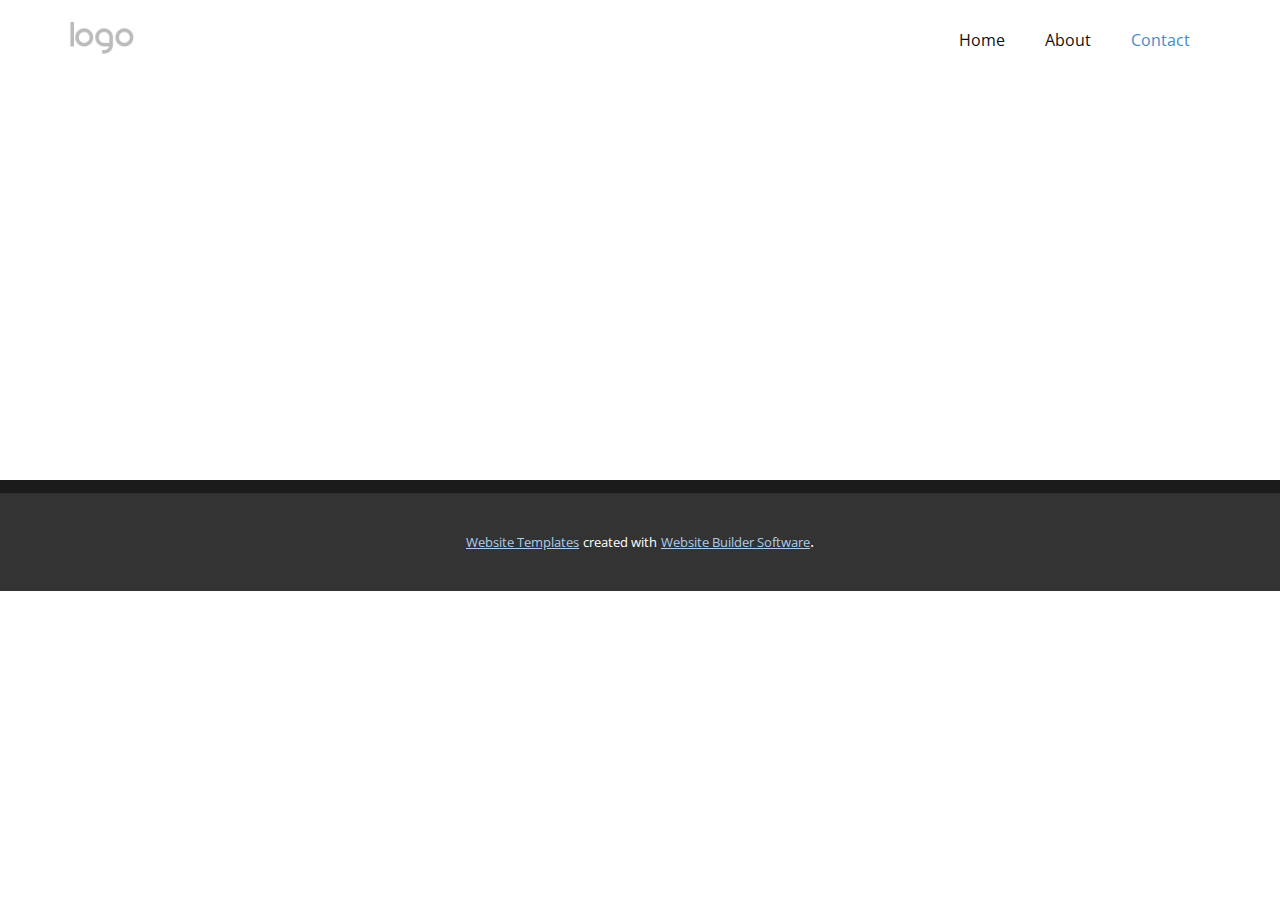
<file: Contact.html>
<!DOCTYPE html>
<html style="font-size: 16px;" lang="en"><head>
    <meta name="viewport" content="width=device-width, initial-scale=1.0">
    <meta charset="utf-8">
    <meta name="keywords" content="">
    <meta name="description" content="">
    <title>Contact</title>
    <link rel="stylesheet" href="nicepage.css" media="screen">
<link rel="stylesheet" href="Contact.css" media="screen">
    <script class="u-script" type="text/javascript" src="jquery.js" defer=""></script>
    <script class="u-script" type="text/javascript" src="nicepage.js" defer=""></script>
    <meta name="generator" content="Nicepage 5.5.0, nicepage.com">
    <link id="u-theme-google-font" rel="stylesheet" href="https://fonts.googleapis.com/css?family=Roboto:100,100i,300,300i,400,400i,500,500i,700,700i,900,900i|Open+Sans:300,300i,400,400i,500,500i,600,600i,700,700i,800,800i">
    
    
    <script type="application/ld+json">{
		"@context": "http://schema.org",
		"@type": "Organization",
		"name": "",
		"logo": "images/default-logo.png"
}</script>
    <meta name="theme-color" content="#478ac9">
    <meta property="og:title" content="Contact">
    <meta property="og:type" content="website">
  <meta data-intl-tel-input-cdn-path="intlTelInput/"></head>
  <body class="u-body u-xl-mode" data-lang="en"><header class="u-clearfix u-header u-header" id="sec-eae7"><div class="u-clearfix u-sheet u-valign-middle u-sheet-1">
        <a href="https://nicepage.com" class="u-image u-logo u-image-1">
          <img src="images/default-logo.png" class="u-logo-image u-logo-image-1">
        </a>
        <nav class="u-menu u-menu-dropdown u-offcanvas u-menu-1">
          <div class="menu-collapse" style="font-size: 1rem; letter-spacing: 0px;">
            <a class="u-button-style u-custom-left-right-menu-spacing u-custom-padding-bottom u-custom-top-bottom-menu-spacing u-nav-link u-text-active-palette-1-base u-text-hover-palette-2-base" href="#">
              <svg class="u-svg-link" viewBox="0 0 24 24"><use xmlns:xlink="http://www.w3.org/1999/xlink" xlink:href="#menu-hamburger"></use></svg>
              <svg class="u-svg-content" version="1.1" id="menu-hamburger" viewBox="0 0 16 16" x="0px" y="0px" xmlns:xlink="http://www.w3.org/1999/xlink" xmlns="http://www.w3.org/2000/svg"><g><rect y="1" width="16" height="2"></rect><rect y="7" width="16" height="2"></rect><rect y="13" width="16" height="2"></rect>
</g></svg>
            </a>
          </div>
          <div class="u-nav-container">
            <ul class="u-nav u-unstyled u-nav-1"><li class="u-nav-item"><a class="u-button-style u-nav-link u-text-active-palette-1-base u-text-hover-palette-2-base" href="Home.html" style="padding: 10px 20px;">Home</a>
</li><li class="u-nav-item"><a class="u-button-style u-nav-link u-text-active-palette-1-base u-text-hover-palette-2-base" href="About.html" style="padding: 10px 20px;">About</a>
</li><li class="u-nav-item"><a class="u-button-style u-nav-link u-text-active-palette-1-base u-text-hover-palette-2-base" href="Contact.html" style="padding: 10px 20px;">Contact</a>
</li></ul>
          </div>
          <div class="u-nav-container-collapse">
            <div class="u-black u-container-style u-inner-container-layout u-opacity u-opacity-95 u-sidenav">
              <div class="u-inner-container-layout u-sidenav-overflow">
                <div class="u-menu-close"></div>
                <ul class="u-align-center u-nav u-popupmenu-items u-unstyled u-nav-2"><li class="u-nav-item"><a class="u-button-style u-nav-link" href="Home.html">Home</a>
</li><li class="u-nav-item"><a class="u-button-style u-nav-link" href="About.html">About</a>
</li><li class="u-nav-item"><a class="u-button-style u-nav-link" href="Contact.html">Contact</a>
</li></ul>
              </div>
            </div>
            <div class="u-black u-menu-overlay u-opacity u-opacity-70"></div>
          </div>
        </nav>
      </div></header>
    <section class="u-clearfix u-section-1" id="sec-394a">
      <div class="u-clearfix u-sheet u-sheet-1"></div>
    </section>
    
    
    <footer class="u-align-center u-clearfix u-custom-color-1 u-footer u-footer" id="sec-23b8"><div class="u-clearfix u-sheet u-sheet-1"></div></footer>
    <section class="u-backlink u-clearfix u-grey-80">
      <a class="u-link" href="https://nicepage.com/website-templates" target="_blank">
        <span>Website Templates</span>
      </a>
      <p class="u-text">
        <span>created with</span>
      </p>
      <a class="u-link" href="" target="_blank">
        <span>Website Builder Software</span>
      </a>. 
    </section>
  
</body></html>
</file>
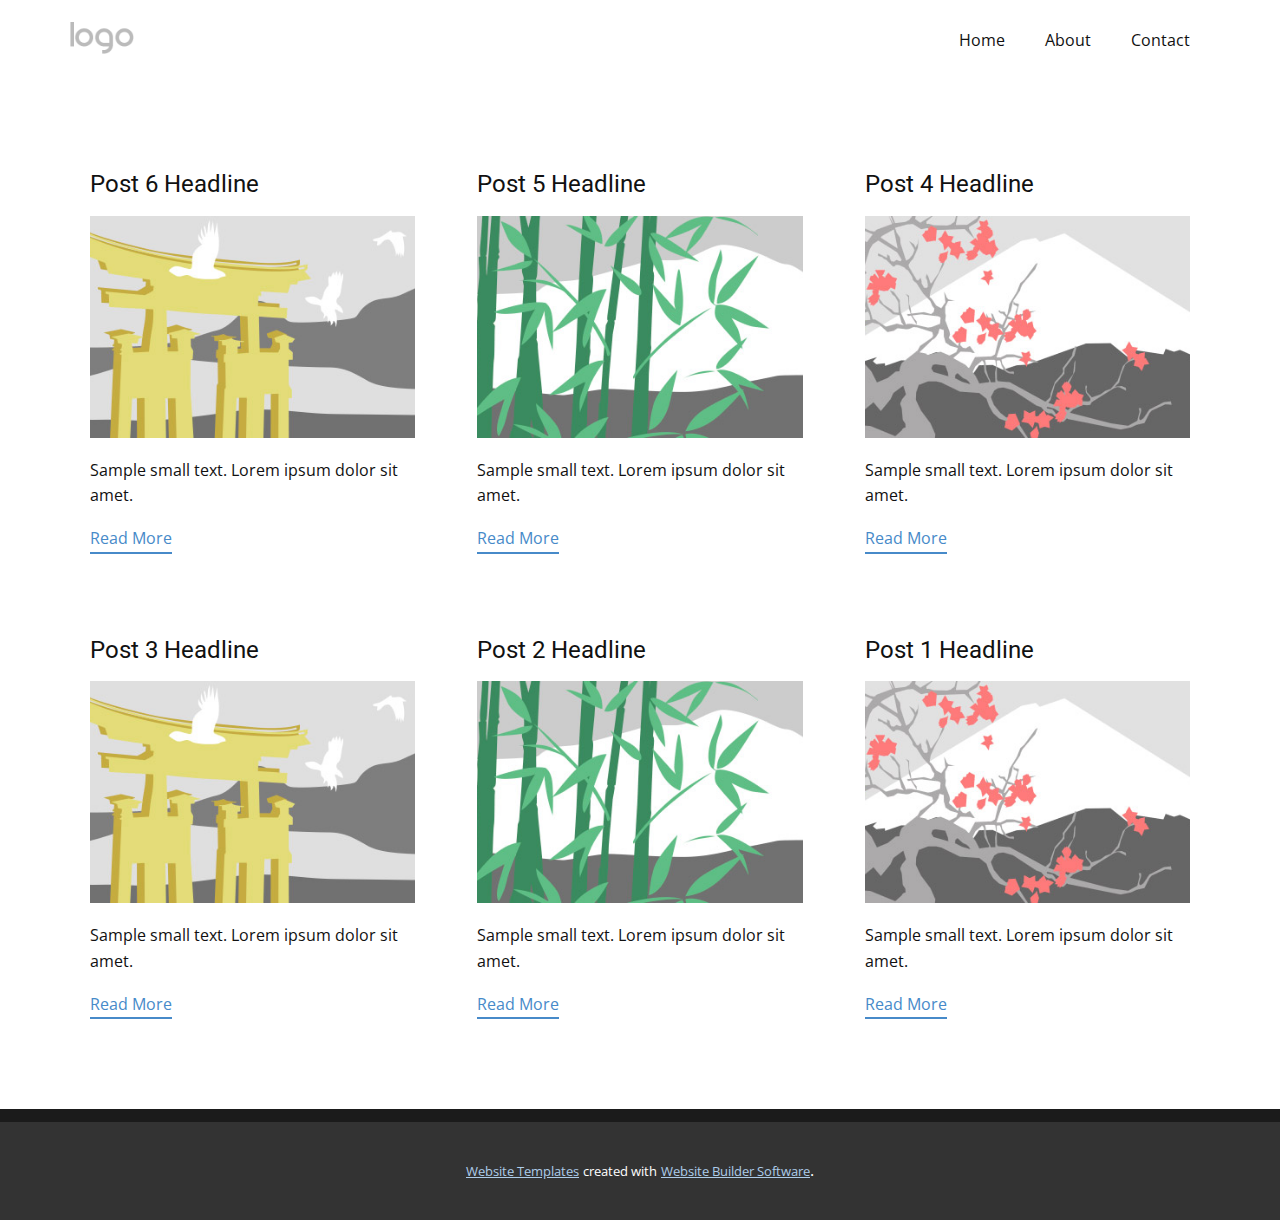
<file: blog/blog.html>
<!DOCTYPE html>
<html style="font-size: 16px;" lang="en"><head>
    <meta name="viewport" content="width=device-width, initial-scale=1.0">
    <meta charset="utf-8">
    <meta name="keywords" content="">
    <meta name="description" content="">
    <title>Blog Template</title>
    <link rel="stylesheet" href="../nicepage.css" media="screen">
<link rel="stylesheet" href="../Blog-Template.css" media="screen">
    <script class="u-script" type="text/javascript" src="../jquery.js" defer=""></script>
    <script class="u-script" type="text/javascript" src="../nicepage.js" defer=""></script>
    <meta name="generator" content="Nicepage 5.5.0, nicepage.com">
    <link id="u-theme-google-font" rel="stylesheet" href="https://fonts.googleapis.com/css?family=Roboto:100,100i,300,300i,400,400i,500,500i,700,700i,900,900i|Open+Sans:300,300i,400,400i,500,500i,600,600i,700,700i,800,800i">
    
    
    <script type="application/ld+json">{
		"@context": "http://schema.org",
		"@type": "Organization",
		"name": "",
		"logo": "images/default-logo.png"
}</script>
    <meta name="theme-color" content="#478ac9">
  <meta data-intl-tel-input-cdn-path="intlTelInput/"></head>
  <body class="u-body u-xl-mode" data-lang="en"><header class="u-clearfix u-header u-header" id="sec-eae7"><div class="u-clearfix u-sheet u-valign-middle u-sheet-1">
        <a href="https://nicepage.com" class="u-image u-logo u-image-1">
          <img src="../images/default-logo.png" class="u-logo-image u-logo-image-1">
        </a>
        <nav class="u-menu u-menu-dropdown u-offcanvas u-menu-1">
          <div class="menu-collapse" style="font-size: 1rem; letter-spacing: 0px;">
            <a class="u-button-style u-custom-left-right-menu-spacing u-custom-padding-bottom u-custom-top-bottom-menu-spacing u-nav-link u-text-active-palette-1-base u-text-hover-palette-2-base" href="#">
              <svg class="u-svg-link" viewBox="0 0 24 24"><use xmlns:xlink="http://www.w3.org/1999/xlink" xlink:href="#menu-hamburger"></use></svg>
              <svg class="u-svg-content" version="1.1" id="menu-hamburger" viewBox="0 0 16 16" x="0px" y="0px" xmlns:xlink="http://www.w3.org/1999/xlink" xmlns="http://www.w3.org/2000/svg"><g><rect y="1" width="16" height="2"></rect><rect y="7" width="16" height="2"></rect><rect y="13" width="16" height="2"></rect>
</g></svg>
            </a>
          </div>
          <div class="u-nav-container">
            <ul class="u-nav u-unstyled u-nav-1"><li class="u-nav-item"><a class="u-button-style u-nav-link u-text-active-palette-1-base u-text-hover-palette-2-base" href="../Home.html" style="padding: 10px 20px;">Home</a>
</li><li class="u-nav-item"><a class="u-button-style u-nav-link u-text-active-palette-1-base u-text-hover-palette-2-base" href="../About.html" style="padding: 10px 20px;">About</a>
</li><li class="u-nav-item"><a class="u-button-style u-nav-link u-text-active-palette-1-base u-text-hover-palette-2-base" href="../Contact.html" style="padding: 10px 20px;">Contact</a>
</li></ul>
          </div>
          <div class="u-nav-container-collapse">
            <div class="u-black u-container-style u-inner-container-layout u-opacity u-opacity-95 u-sidenav">
              <div class="u-inner-container-layout u-sidenav-overflow">
                <div class="u-menu-close"></div>
                <ul class="u-align-center u-nav u-popupmenu-items u-unstyled u-nav-2"><li class="u-nav-item"><a class="u-button-style u-nav-link" href="../Home.html">Home</a>
</li><li class="u-nav-item"><a class="u-button-style u-nav-link" href="../About.html">About</a>
</li><li class="u-nav-item"><a class="u-button-style u-nav-link" href="../Contact.html">Contact</a>
</li></ul>
              </div>
            </div>
            <div class="u-black u-menu-overlay u-opacity u-opacity-70"></div>
          </div>
        </nav>
      </div></header>
    <section class="u-clearfix u-section-1" id="sec-b057">
      <div class="u-clearfix u-sheet u-valign-middle u-sheet-1"><!--blog--><!--blog_options_json--><!--{"type":"Recent","source":"","tags":"","count":""}--><!--/blog_options_json-->
        <div class="u-blog u-expanded-width u-blog-1">
          <div class="u-repeater u-repeater-1"><!--blog_post-->
            <div class="u-blog-post u-container-style u-repeater-item u-white u-repeater-item-1">
              <div class="u-container-layout u-similar-container u-valign-top u-container-layout-1"><!--blog_post_header-->
                <h4 class="u-blog-control u-text u-text-1">
                  <a class="u-post-header-link" href="../blog/post-5.html">Post 6 Headline</a>
                </h4><!--/blog_post_header--><!--blog_post_image-->
                <a class="u-post-header-link" href="../blog/post-5.html"><img alt="" class="u-blog-control u-expanded-width u-image u-image-default u-image-1" src="../images/8ad73f3c.jpeg"></a><!--/blog_post_image--><!--blog_post_content-->
                <div class="u-blog-control u-post-content u-text u-text-2 fr-view">Sample small text. Lorem ipsum dolor sit amet.</div><!--/blog_post_content--><!--blog_post_readmore-->
                <a href="../blog/post-5.html" class="u-blog-control u-border-2 u-border-no-left u-border-no-right u-border-no-top u-border-palette-1-base u-btn u-btn-rectangle u-button-style u-none u-btn-1"><!--blog_post_readmore_content--><!--options_json--><!--{"content":"","defaultValue":"Read More"}--><!--/options_json-->Read More<!--/blog_post_readmore_content--></a><!--/blog_post_readmore-->
              </div>
            </div><div class="u-blog-post u-container-style u-repeater-item u-video-cover u-white">
              <div class="u-container-layout u-similar-container u-valign-top u-container-layout-2"><!--blog_post_header-->
                <h4 class="u-blog-control u-text u-text-3">
                  <a class="u-post-header-link" href="../blog/post-4.html">Post 5 Headline</a>
                </h4><!--/blog_post_header--><!--blog_post_image-->
                <a class="u-post-header-link" href="../blog/post-4.html"><img alt="" class="u-blog-control u-expanded-width u-image u-image-default u-image-2" src="../images/68f64b9d.jpeg"></a><!--/blog_post_image--><!--blog_post_content-->
                <div class="u-blog-control u-post-content u-text u-text-4 fr-view">Sample small text. Lorem ipsum dolor sit amet.</div><!--/blog_post_content--><!--blog_post_readmore-->
                <a href="../blog/post-4.html" class="u-blog-control u-border-2 u-border-no-left u-border-no-right u-border-no-top u-border-palette-1-base u-btn u-btn-rectangle u-button-style u-none u-btn-2"><!--blog_post_readmore_content--><!--options_json--><!--{"content":"","defaultValue":"Read More"}--><!--/options_json-->Read More<!--/blog_post_readmore_content--></a><!--/blog_post_readmore-->
              </div>
            </div><div class="u-blog-post u-container-style u-repeater-item u-video-cover u-white">
              <div class="u-container-layout u-similar-container u-valign-top u-container-layout-3"><!--blog_post_header-->
                <h4 class="u-blog-control u-text u-text-5">
                  <a class="u-post-header-link" href="../blog/post-3.html">Post 4 Headline</a>
                </h4><!--/blog_post_header--><!--blog_post_image-->
                <a class="u-post-header-link" href="../blog/post-3.html"><img alt="" class="u-blog-control u-expanded-width u-image u-image-default u-image-3" src="../images/0fd3416c.jpeg"></a><!--/blog_post_image--><!--blog_post_content-->
                <div class="u-blog-control u-post-content u-text u-text-6 fr-view">Sample small text. Lorem ipsum dolor sit amet.</div><!--/blog_post_content--><!--blog_post_readmore-->
                <a href="../blog/post-3.html" class="u-blog-control u-border-2 u-border-no-left u-border-no-right u-border-no-top u-border-palette-1-base u-btn u-btn-rectangle u-button-style u-none u-btn-3"><!--blog_post_readmore_content--><!--options_json--><!--{"content":"","defaultValue":"Read More"}--><!--/options_json-->Read More<!--/blog_post_readmore_content--></a><!--/blog_post_readmore-->
              </div>
            </div><div class="u-blog-post u-container-style u-repeater-item u-white u-repeater-item-1">
              <div class="u-container-layout u-similar-container u-valign-top u-container-layout-1"><!--blog_post_header-->
                <h4 class="u-blog-control u-text u-text-1">
                  <a class="u-post-header-link" href="../blog/post-2.html">Post 3 Headline</a>
                </h4><!--/blog_post_header--><!--blog_post_image-->
                <a class="u-post-header-link" href="../blog/post-2.html"><img alt="" class="u-blog-control u-expanded-width u-image u-image-default u-image-1" src="../images/8ad73f3c.jpeg"></a><!--/blog_post_image--><!--blog_post_content-->
                <div class="u-blog-control u-post-content u-text u-text-2 fr-view">Sample small text. Lorem ipsum dolor sit amet.</div><!--/blog_post_content--><!--blog_post_readmore-->
                <a href="../blog/post-2.html" class="u-blog-control u-border-2 u-border-no-left u-border-no-right u-border-no-top u-border-palette-1-base u-btn u-btn-rectangle u-button-style u-none u-btn-1"><!--blog_post_readmore_content--><!--options_json--><!--{"content":"","defaultValue":"Read More"}--><!--/options_json-->Read More<!--/blog_post_readmore_content--></a><!--/blog_post_readmore-->
              </div>
            </div><div class="u-blog-post u-container-style u-repeater-item u-video-cover u-white">
              <div class="u-container-layout u-similar-container u-valign-top u-container-layout-2"><!--blog_post_header-->
                <h4 class="u-blog-control u-text u-text-3">
                  <a class="u-post-header-link" href="../blog/post-1.html">Post 2 Headline</a>
                </h4><!--/blog_post_header--><!--blog_post_image-->
                <a class="u-post-header-link" href="../blog/post-1.html"><img alt="" class="u-blog-control u-expanded-width u-image u-image-default u-image-2" src="../images/68f64b9d.jpeg"></a><!--/blog_post_image--><!--blog_post_content-->
                <div class="u-blog-control u-post-content u-text u-text-4 fr-view">Sample small text. Lorem ipsum dolor sit amet.</div><!--/blog_post_content--><!--blog_post_readmore-->
                <a href="../blog/post-1.html" class="u-blog-control u-border-2 u-border-no-left u-border-no-right u-border-no-top u-border-palette-1-base u-btn u-btn-rectangle u-button-style u-none u-btn-2"><!--blog_post_readmore_content--><!--options_json--><!--{"content":"","defaultValue":"Read More"}--><!--/options_json-->Read More<!--/blog_post_readmore_content--></a><!--/blog_post_readmore-->
              </div>
            </div><div class="u-blog-post u-container-style u-repeater-item u-video-cover u-white">
              <div class="u-container-layout u-similar-container u-valign-top u-container-layout-3"><!--blog_post_header-->
                <h4 class="u-blog-control u-text u-text-5">
                  <a class="u-post-header-link" href="../blog/post.html">Post 1 Headline</a>
                </h4><!--/blog_post_header--><!--blog_post_image-->
                <a class="u-post-header-link" href="../blog/post.html"><img alt="" class="u-blog-control u-expanded-width u-image u-image-default u-image-3" src="../images/0fd3416c.jpeg"></a><!--/blog_post_image--><!--blog_post_content-->
                <div class="u-blog-control u-post-content u-text u-text-6 fr-view">Sample small text. Lorem ipsum dolor sit amet.</div><!--/blog_post_content--><!--blog_post_readmore-->
                <a href="../blog/post.html" class="u-blog-control u-border-2 u-border-no-left u-border-no-right u-border-no-top u-border-palette-1-base u-btn u-btn-rectangle u-button-style u-none u-btn-3"><!--blog_post_readmore_content--><!--options_json--><!--{"content":"","defaultValue":"Read More"}--><!--/options_json-->Read More<!--/blog_post_readmore_content--></a><!--/blog_post_readmore-->
              </div>
            </div><!--/blog_post--><!--blog_post-->
            <!--/blog_post--><!--blog_post-->
            <!--/blog_post-->
          </div>
        </div><!--/blog-->
      </div>
    </section>
    
    
    <footer class="u-align-center u-clearfix u-custom-color-1 u-footer u-footer" id="sec-23b8"><div class="u-clearfix u-sheet u-sheet-1"></div></footer>
    <section class="u-backlink u-clearfix u-grey-80">
      <a class="u-link" href="https://nicepage.com/website-templates" target="_blank">
        <span>Website Templates</span>
      </a>
      <p class="u-text">
        <span>created with</span>
      </p>
      <a class="u-link" href="" target="_blank">
        <span>Website Builder Software</span>
      </a>. 
    </section>
  
</body></html>
</file>
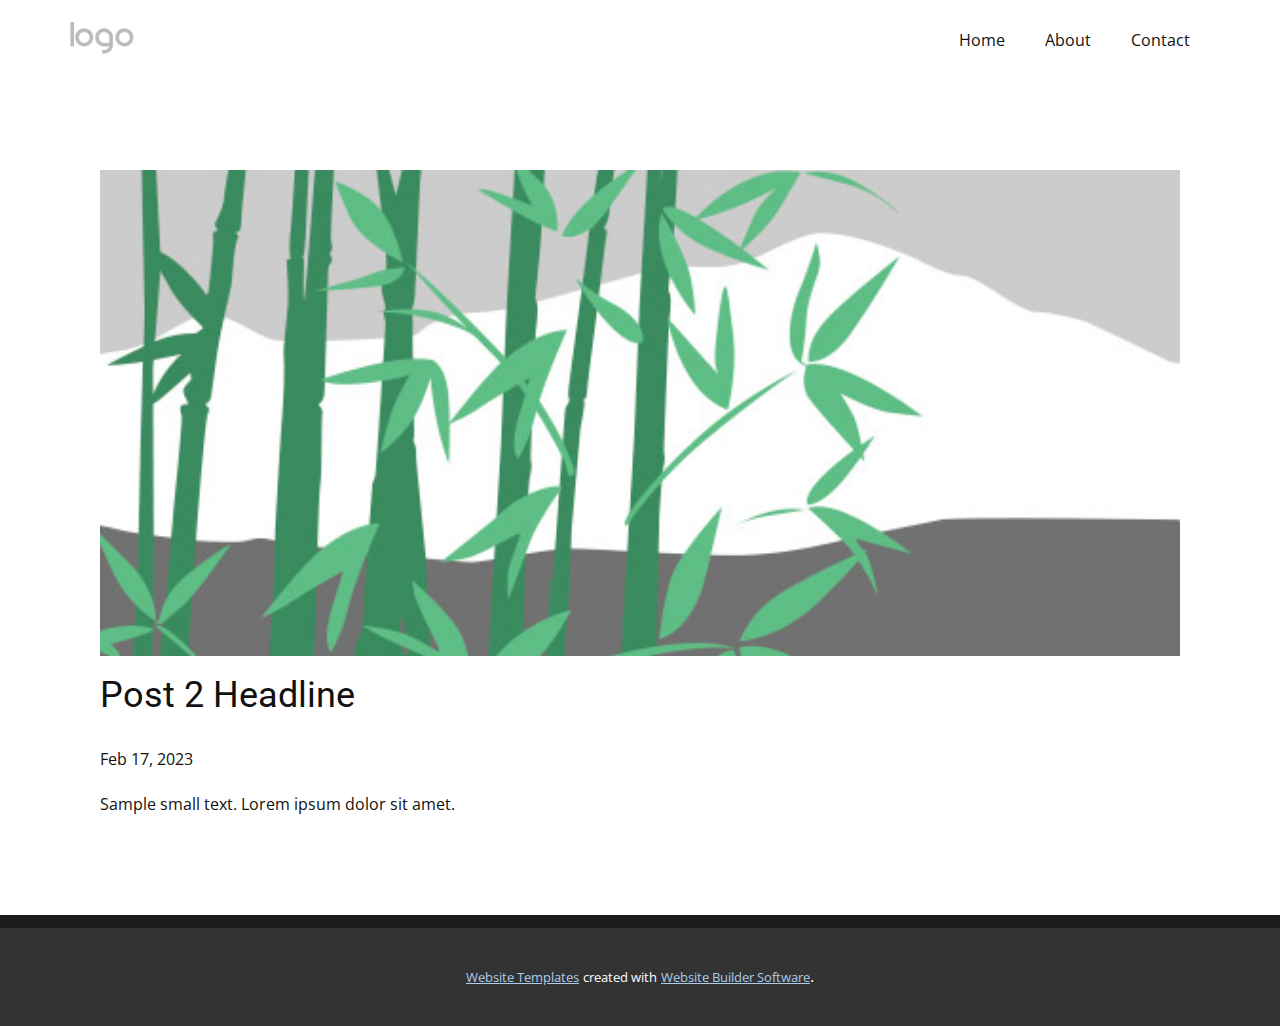
<file: blog/post-1.html>
<!DOCTYPE html>
<html style="font-size: 16px;" lang="en"><head>
    <meta name="viewport" content="width=device-width, initial-scale=1.0">
    <meta charset="utf-8">
    <meta name="keywords" content="Post 1 Headline">
    <meta name="description" content="">
    <title>Post 2 Headline</title>
    <link rel="stylesheet" href="../nicepage.css" media="screen">
<link rel="stylesheet" href="../Post-Template.css" media="screen">
    <script class="u-script" type="text/javascript" src="../jquery.js" defer=""></script>
    <script class="u-script" type="text/javascript" src="../nicepage.js" defer=""></script>
    <meta name="generator" content="Nicepage 5.5.0, nicepage.com">
    <link id="u-theme-google-font" rel="stylesheet" href="https://fonts.googleapis.com/css?family=Roboto:100,100i,300,300i,400,400i,500,500i,700,700i,900,900i|Open+Sans:300,300i,400,400i,500,500i,600,600i,700,700i,800,800i">
    
    
    <script type="application/ld+json">{
		"@context": "http://schema.org",
		"@type": "Organization",
		"name": "",
		"logo": "images/default-logo.png"
}</script>
    <meta name="theme-color" content="#478ac9">
  <meta data-intl-tel-input-cdn-path="intlTelInput/"></head>
  <body class="u-body u-xl-mode" data-lang="en"><header class="u-clearfix u-header u-header" id="sec-eae7"><div class="u-clearfix u-sheet u-valign-middle u-sheet-1">
        <a href="https://nicepage.com" class="u-image u-logo u-image-1">
          <img src="../images/default-logo.png" class="u-logo-image u-logo-image-1">
        </a>
        <nav class="u-menu u-menu-dropdown u-offcanvas u-menu-1">
          <div class="menu-collapse" style="font-size: 1rem; letter-spacing: 0px;">
            <a class="u-button-style u-custom-left-right-menu-spacing u-custom-padding-bottom u-custom-top-bottom-menu-spacing u-nav-link u-text-active-palette-1-base u-text-hover-palette-2-base" href="#">
              <svg class="u-svg-link" viewBox="0 0 24 24"><use xmlns:xlink="http://www.w3.org/1999/xlink" xlink:href="#menu-hamburger"></use></svg>
              <svg class="u-svg-content" version="1.1" id="menu-hamburger" viewBox="0 0 16 16" x="0px" y="0px" xmlns:xlink="http://www.w3.org/1999/xlink" xmlns="http://www.w3.org/2000/svg"><g><rect y="1" width="16" height="2"></rect><rect y="7" width="16" height="2"></rect><rect y="13" width="16" height="2"></rect>
</g></svg>
            </a>
          </div>
          <div class="u-nav-container">
            <ul class="u-nav u-unstyled u-nav-1"><li class="u-nav-item"><a class="u-button-style u-nav-link u-text-active-palette-1-base u-text-hover-palette-2-base" href="../Home.html" style="padding: 10px 20px;">Home</a>
</li><li class="u-nav-item"><a class="u-button-style u-nav-link u-text-active-palette-1-base u-text-hover-palette-2-base" href="../About.html" style="padding: 10px 20px;">About</a>
</li><li class="u-nav-item"><a class="u-button-style u-nav-link u-text-active-palette-1-base u-text-hover-palette-2-base" href="../Contact.html" style="padding: 10px 20px;">Contact</a>
</li></ul>
          </div>
          <div class="u-nav-container-collapse">
            <div class="u-black u-container-style u-inner-container-layout u-opacity u-opacity-95 u-sidenav">
              <div class="u-inner-container-layout u-sidenav-overflow">
                <div class="u-menu-close"></div>
                <ul class="u-align-center u-nav u-popupmenu-items u-unstyled u-nav-2"><li class="u-nav-item"><a class="u-button-style u-nav-link" href="../Home.html">Home</a>
</li><li class="u-nav-item"><a class="u-button-style u-nav-link" href="../About.html">About</a>
</li><li class="u-nav-item"><a class="u-button-style u-nav-link" href="../Contact.html">Contact</a>
</li></ul>
              </div>
            </div>
            <div class="u-black u-menu-overlay u-opacity u-opacity-70"></div>
          </div>
        </nav>
      </div></header>
    <section class="u-align-center u-clearfix u-section-1" id="sec-675f">
      <div class="u-clearfix u-sheet u-valign-middle-md u-valign-middle-sm u-valign-middle-xs u-sheet-1"><!--post_details--><!--post_details_options_json--><!--{"source":""}--><!--/post_details_options_json--><!--blog_post-->
        <div class="u-container-style u-expanded-width u-post-details u-post-details-1">
          <div class="u-container-layout u-valign-middle u-container-layout-1"><!--blog_post_image-->
            <img alt="" class="u-blog-control u-expanded-width u-image u-image-default u-image-1" src="../images/68f64b9d.jpeg"><!--/blog_post_image--><!--blog_post_header-->
            <h2 class="u-blog-control u-text u-text-1">Post 2 Headline</h2><!--/blog_post_header--><!--blog_post_metadata-->
            <div class="u-blog-control u-metadata u-metadata-1"><!--blog_post_metadata_date-->
              <span class="u-meta-date u-meta-icon">Feb 17, 2023</span><!--/blog_post_metadata_date--><!--blog_post_metadata_category-->
              <!--/blog_post_metadata_category--><!--blog_post_metadata_comments-->
              <!--/blog_post_metadata_comments-->
            </div><!--/blog_post_metadata--><!--blog_post_content-->
            <div class="u-align-justify u-blog-control u-post-content u-text u-text-2 fr-view">
  Sample small text. Lorem ipsum dolor sit amet.
  </div><!--/blog_post_content-->
          </div>
        </div><!--/blog_post--><!--/post_details-->
      </div>
    </section>
    
    
    <footer class="u-align-center u-clearfix u-custom-color-1 u-footer u-footer" id="sec-23b8"><div class="u-clearfix u-sheet u-sheet-1"></div></footer>
    <section class="u-backlink u-clearfix u-grey-80">
      <a class="u-link" href="https://nicepage.com/website-templates" target="_blank">
        <span>Website Templates</span>
      </a>
      <p class="u-text">
        <span>created with</span>
      </p>
      <a class="u-link" href="" target="_blank">
        <span>Website Builder Software</span>
      </a>. 
    </section>
  
</body></html>
</file>
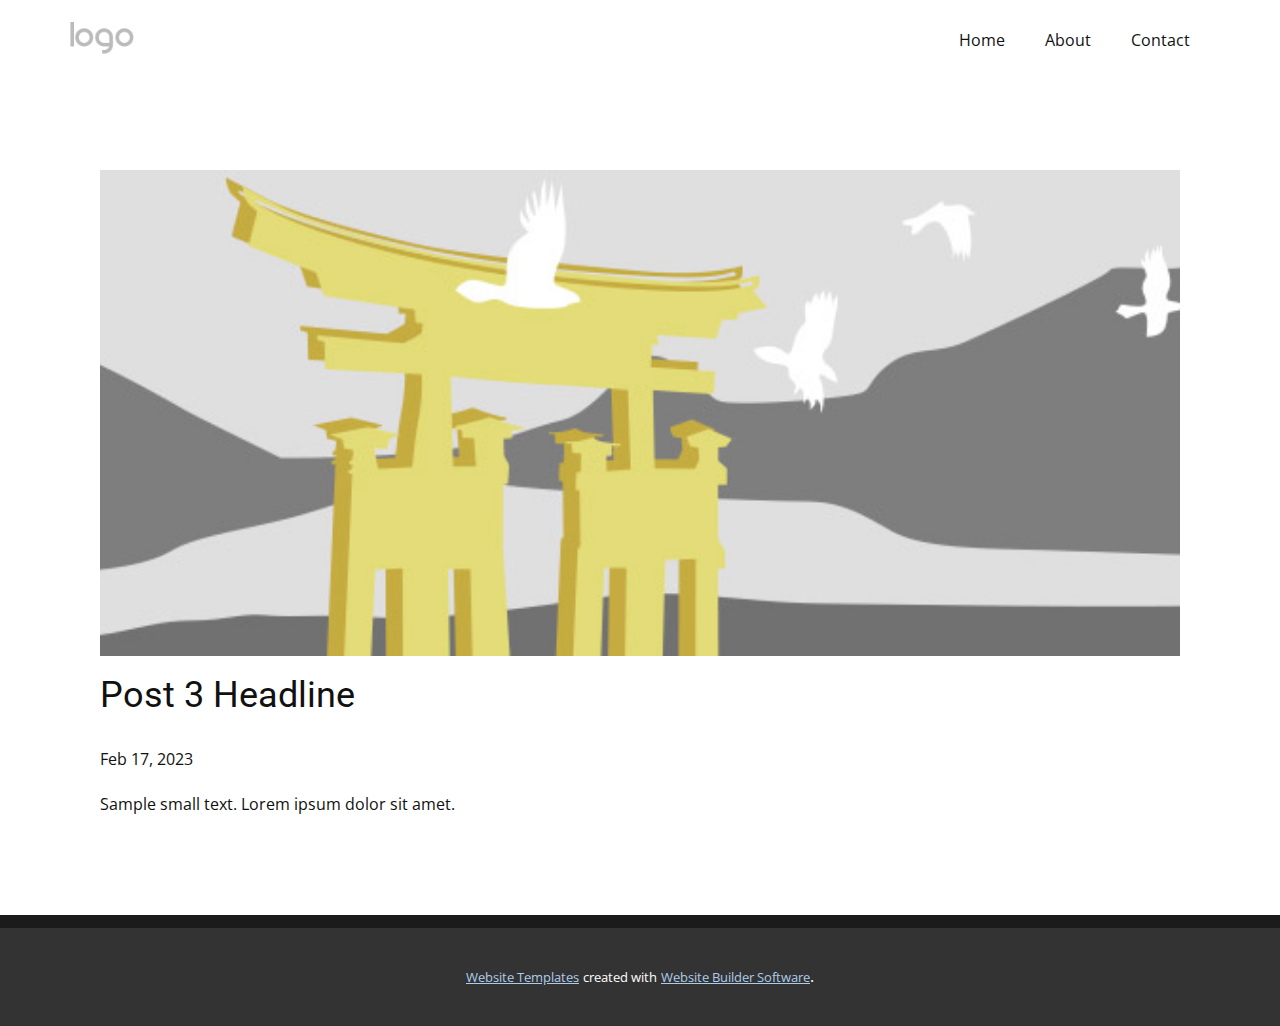
<file: blog/post-2.html>
<!DOCTYPE html>
<html style="font-size: 16px;" lang="en"><head>
    <meta name="viewport" content="width=device-width, initial-scale=1.0">
    <meta charset="utf-8">
    <meta name="keywords" content="Post 1 Headline">
    <meta name="description" content="">
    <title>Post 3 Headline</title>
    <link rel="stylesheet" href="../nicepage.css" media="screen">
<link rel="stylesheet" href="../Post-Template.css" media="screen">
    <script class="u-script" type="text/javascript" src="../jquery.js" defer=""></script>
    <script class="u-script" type="text/javascript" src="../nicepage.js" defer=""></script>
    <meta name="generator" content="Nicepage 5.5.0, nicepage.com">
    <link id="u-theme-google-font" rel="stylesheet" href="https://fonts.googleapis.com/css?family=Roboto:100,100i,300,300i,400,400i,500,500i,700,700i,900,900i|Open+Sans:300,300i,400,400i,500,500i,600,600i,700,700i,800,800i">
    
    
    <script type="application/ld+json">{
		"@context": "http://schema.org",
		"@type": "Organization",
		"name": "",
		"logo": "images/default-logo.png"
}</script>
    <meta name="theme-color" content="#478ac9">
  <meta data-intl-tel-input-cdn-path="intlTelInput/"></head>
  <body class="u-body u-xl-mode" data-lang="en"><header class="u-clearfix u-header u-header" id="sec-eae7"><div class="u-clearfix u-sheet u-valign-middle u-sheet-1">
        <a href="https://nicepage.com" class="u-image u-logo u-image-1">
          <img src="../images/default-logo.png" class="u-logo-image u-logo-image-1">
        </a>
        <nav class="u-menu u-menu-dropdown u-offcanvas u-menu-1">
          <div class="menu-collapse" style="font-size: 1rem; letter-spacing: 0px;">
            <a class="u-button-style u-custom-left-right-menu-spacing u-custom-padding-bottom u-custom-top-bottom-menu-spacing u-nav-link u-text-active-palette-1-base u-text-hover-palette-2-base" href="#">
              <svg class="u-svg-link" viewBox="0 0 24 24"><use xmlns:xlink="http://www.w3.org/1999/xlink" xlink:href="#menu-hamburger"></use></svg>
              <svg class="u-svg-content" version="1.1" id="menu-hamburger" viewBox="0 0 16 16" x="0px" y="0px" xmlns:xlink="http://www.w3.org/1999/xlink" xmlns="http://www.w3.org/2000/svg"><g><rect y="1" width="16" height="2"></rect><rect y="7" width="16" height="2"></rect><rect y="13" width="16" height="2"></rect>
</g></svg>
            </a>
          </div>
          <div class="u-nav-container">
            <ul class="u-nav u-unstyled u-nav-1"><li class="u-nav-item"><a class="u-button-style u-nav-link u-text-active-palette-1-base u-text-hover-palette-2-base" href="../Home.html" style="padding: 10px 20px;">Home</a>
</li><li class="u-nav-item"><a class="u-button-style u-nav-link u-text-active-palette-1-base u-text-hover-palette-2-base" href="../About.html" style="padding: 10px 20px;">About</a>
</li><li class="u-nav-item"><a class="u-button-style u-nav-link u-text-active-palette-1-base u-text-hover-palette-2-base" href="../Contact.html" style="padding: 10px 20px;">Contact</a>
</li></ul>
          </div>
          <div class="u-nav-container-collapse">
            <div class="u-black u-container-style u-inner-container-layout u-opacity u-opacity-95 u-sidenav">
              <div class="u-inner-container-layout u-sidenav-overflow">
                <div class="u-menu-close"></div>
                <ul class="u-align-center u-nav u-popupmenu-items u-unstyled u-nav-2"><li class="u-nav-item"><a class="u-button-style u-nav-link" href="../Home.html">Home</a>
</li><li class="u-nav-item"><a class="u-button-style u-nav-link" href="../About.html">About</a>
</li><li class="u-nav-item"><a class="u-button-style u-nav-link" href="../Contact.html">Contact</a>
</li></ul>
              </div>
            </div>
            <div class="u-black u-menu-overlay u-opacity u-opacity-70"></div>
          </div>
        </nav>
      </div></header>
    <section class="u-align-center u-clearfix u-section-1" id="sec-675f">
      <div class="u-clearfix u-sheet u-valign-middle-md u-valign-middle-sm u-valign-middle-xs u-sheet-1"><!--post_details--><!--post_details_options_json--><!--{"source":""}--><!--/post_details_options_json--><!--blog_post-->
        <div class="u-container-style u-expanded-width u-post-details u-post-details-1">
          <div class="u-container-layout u-valign-middle u-container-layout-1"><!--blog_post_image-->
            <img alt="" class="u-blog-control u-expanded-width u-image u-image-default u-image-1" src="../images/8ad73f3c.jpeg"><!--/blog_post_image--><!--blog_post_header-->
            <h2 class="u-blog-control u-text u-text-1">Post 3 Headline</h2><!--/blog_post_header--><!--blog_post_metadata-->
            <div class="u-blog-control u-metadata u-metadata-1"><!--blog_post_metadata_date-->
              <span class="u-meta-date u-meta-icon">Feb 17, 2023</span><!--/blog_post_metadata_date--><!--blog_post_metadata_category-->
              <!--/blog_post_metadata_category--><!--blog_post_metadata_comments-->
              <!--/blog_post_metadata_comments-->
            </div><!--/blog_post_metadata--><!--blog_post_content-->
            <div class="u-align-justify u-blog-control u-post-content u-text u-text-2 fr-view">
  Sample small text. Lorem ipsum dolor sit amet.
  </div><!--/blog_post_content-->
          </div>
        </div><!--/blog_post--><!--/post_details-->
      </div>
    </section>
    
    
    <footer class="u-align-center u-clearfix u-custom-color-1 u-footer u-footer" id="sec-23b8"><div class="u-clearfix u-sheet u-sheet-1"></div></footer>
    <section class="u-backlink u-clearfix u-grey-80">
      <a class="u-link" href="https://nicepage.com/website-templates" target="_blank">
        <span>Website Templates</span>
      </a>
      <p class="u-text">
        <span>created with</span>
      </p>
      <a class="u-link" href="" target="_blank">
        <span>Website Builder Software</span>
      </a>. 
    </section>
  
</body></html>
</file>
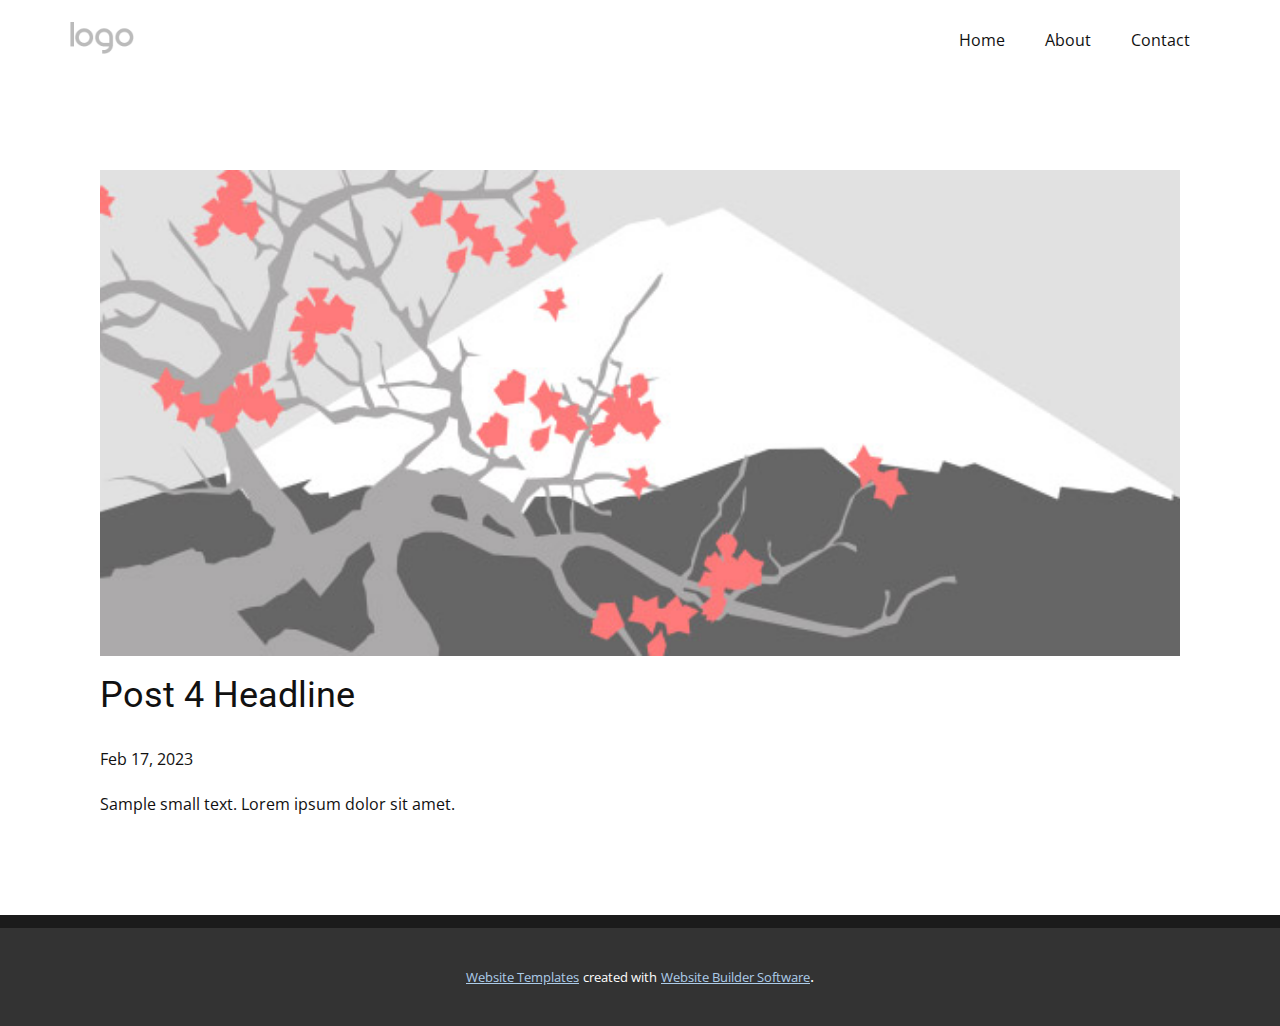
<file: blog/post-3.html>
<!DOCTYPE html>
<html style="font-size: 16px;" lang="en"><head>
    <meta name="viewport" content="width=device-width, initial-scale=1.0">
    <meta charset="utf-8">
    <meta name="keywords" content="Post 1 Headline">
    <meta name="description" content="">
    <title>Post 4 Headline</title>
    <link rel="stylesheet" href="../nicepage.css" media="screen">
<link rel="stylesheet" href="../Post-Template.css" media="screen">
    <script class="u-script" type="text/javascript" src="../jquery.js" defer=""></script>
    <script class="u-script" type="text/javascript" src="../nicepage.js" defer=""></script>
    <meta name="generator" content="Nicepage 5.5.0, nicepage.com">
    <link id="u-theme-google-font" rel="stylesheet" href="https://fonts.googleapis.com/css?family=Roboto:100,100i,300,300i,400,400i,500,500i,700,700i,900,900i|Open+Sans:300,300i,400,400i,500,500i,600,600i,700,700i,800,800i">
    
    
    <script type="application/ld+json">{
		"@context": "http://schema.org",
		"@type": "Organization",
		"name": "",
		"logo": "images/default-logo.png"
}</script>
    <meta name="theme-color" content="#478ac9">
  <meta data-intl-tel-input-cdn-path="intlTelInput/"></head>
  <body class="u-body u-xl-mode" data-lang="en"><header class="u-clearfix u-header u-header" id="sec-eae7"><div class="u-clearfix u-sheet u-valign-middle u-sheet-1">
        <a href="https://nicepage.com" class="u-image u-logo u-image-1">
          <img src="../images/default-logo.png" class="u-logo-image u-logo-image-1">
        </a>
        <nav class="u-menu u-menu-dropdown u-offcanvas u-menu-1">
          <div class="menu-collapse" style="font-size: 1rem; letter-spacing: 0px;">
            <a class="u-button-style u-custom-left-right-menu-spacing u-custom-padding-bottom u-custom-top-bottom-menu-spacing u-nav-link u-text-active-palette-1-base u-text-hover-palette-2-base" href="#">
              <svg class="u-svg-link" viewBox="0 0 24 24"><use xmlns:xlink="http://www.w3.org/1999/xlink" xlink:href="#menu-hamburger"></use></svg>
              <svg class="u-svg-content" version="1.1" id="menu-hamburger" viewBox="0 0 16 16" x="0px" y="0px" xmlns:xlink="http://www.w3.org/1999/xlink" xmlns="http://www.w3.org/2000/svg"><g><rect y="1" width="16" height="2"></rect><rect y="7" width="16" height="2"></rect><rect y="13" width="16" height="2"></rect>
</g></svg>
            </a>
          </div>
          <div class="u-nav-container">
            <ul class="u-nav u-unstyled u-nav-1"><li class="u-nav-item"><a class="u-button-style u-nav-link u-text-active-palette-1-base u-text-hover-palette-2-base" href="../Home.html" style="padding: 10px 20px;">Home</a>
</li><li class="u-nav-item"><a class="u-button-style u-nav-link u-text-active-palette-1-base u-text-hover-palette-2-base" href="../About.html" style="padding: 10px 20px;">About</a>
</li><li class="u-nav-item"><a class="u-button-style u-nav-link u-text-active-palette-1-base u-text-hover-palette-2-base" href="../Contact.html" style="padding: 10px 20px;">Contact</a>
</li></ul>
          </div>
          <div class="u-nav-container-collapse">
            <div class="u-black u-container-style u-inner-container-layout u-opacity u-opacity-95 u-sidenav">
              <div class="u-inner-container-layout u-sidenav-overflow">
                <div class="u-menu-close"></div>
                <ul class="u-align-center u-nav u-popupmenu-items u-unstyled u-nav-2"><li class="u-nav-item"><a class="u-button-style u-nav-link" href="../Home.html">Home</a>
</li><li class="u-nav-item"><a class="u-button-style u-nav-link" href="../About.html">About</a>
</li><li class="u-nav-item"><a class="u-button-style u-nav-link" href="../Contact.html">Contact</a>
</li></ul>
              </div>
            </div>
            <div class="u-black u-menu-overlay u-opacity u-opacity-70"></div>
          </div>
        </nav>
      </div></header>
    <section class="u-align-center u-clearfix u-section-1" id="sec-675f">
      <div class="u-clearfix u-sheet u-valign-middle-md u-valign-middle-sm u-valign-middle-xs u-sheet-1"><!--post_details--><!--post_details_options_json--><!--{"source":""}--><!--/post_details_options_json--><!--blog_post-->
        <div class="u-container-style u-expanded-width u-post-details u-post-details-1">
          <div class="u-container-layout u-valign-middle u-container-layout-1"><!--blog_post_image-->
            <img alt="" class="u-blog-control u-expanded-width u-image u-image-default u-image-1" src="../images/0fd3416c.jpeg"><!--/blog_post_image--><!--blog_post_header-->
            <h2 class="u-blog-control u-text u-text-1">Post 4 Headline</h2><!--/blog_post_header--><!--blog_post_metadata-->
            <div class="u-blog-control u-metadata u-metadata-1"><!--blog_post_metadata_date-->
              <span class="u-meta-date u-meta-icon">Feb 17, 2023</span><!--/blog_post_metadata_date--><!--blog_post_metadata_category-->
              <!--/blog_post_metadata_category--><!--blog_post_metadata_comments-->
              <!--/blog_post_metadata_comments-->
            </div><!--/blog_post_metadata--><!--blog_post_content-->
            <div class="u-align-justify u-blog-control u-post-content u-text u-text-2 fr-view">
  Sample small text. Lorem ipsum dolor sit amet.
  </div><!--/blog_post_content-->
          </div>
        </div><!--/blog_post--><!--/post_details-->
      </div>
    </section>
    
    
    <footer class="u-align-center u-clearfix u-custom-color-1 u-footer u-footer" id="sec-23b8"><div class="u-clearfix u-sheet u-sheet-1"></div></footer>
    <section class="u-backlink u-clearfix u-grey-80">
      <a class="u-link" href="https://nicepage.com/website-templates" target="_blank">
        <span>Website Templates</span>
      </a>
      <p class="u-text">
        <span>created with</span>
      </p>
      <a class="u-link" href="" target="_blank">
        <span>Website Builder Software</span>
      </a>. 
    </section>
  
</body></html>
</file>
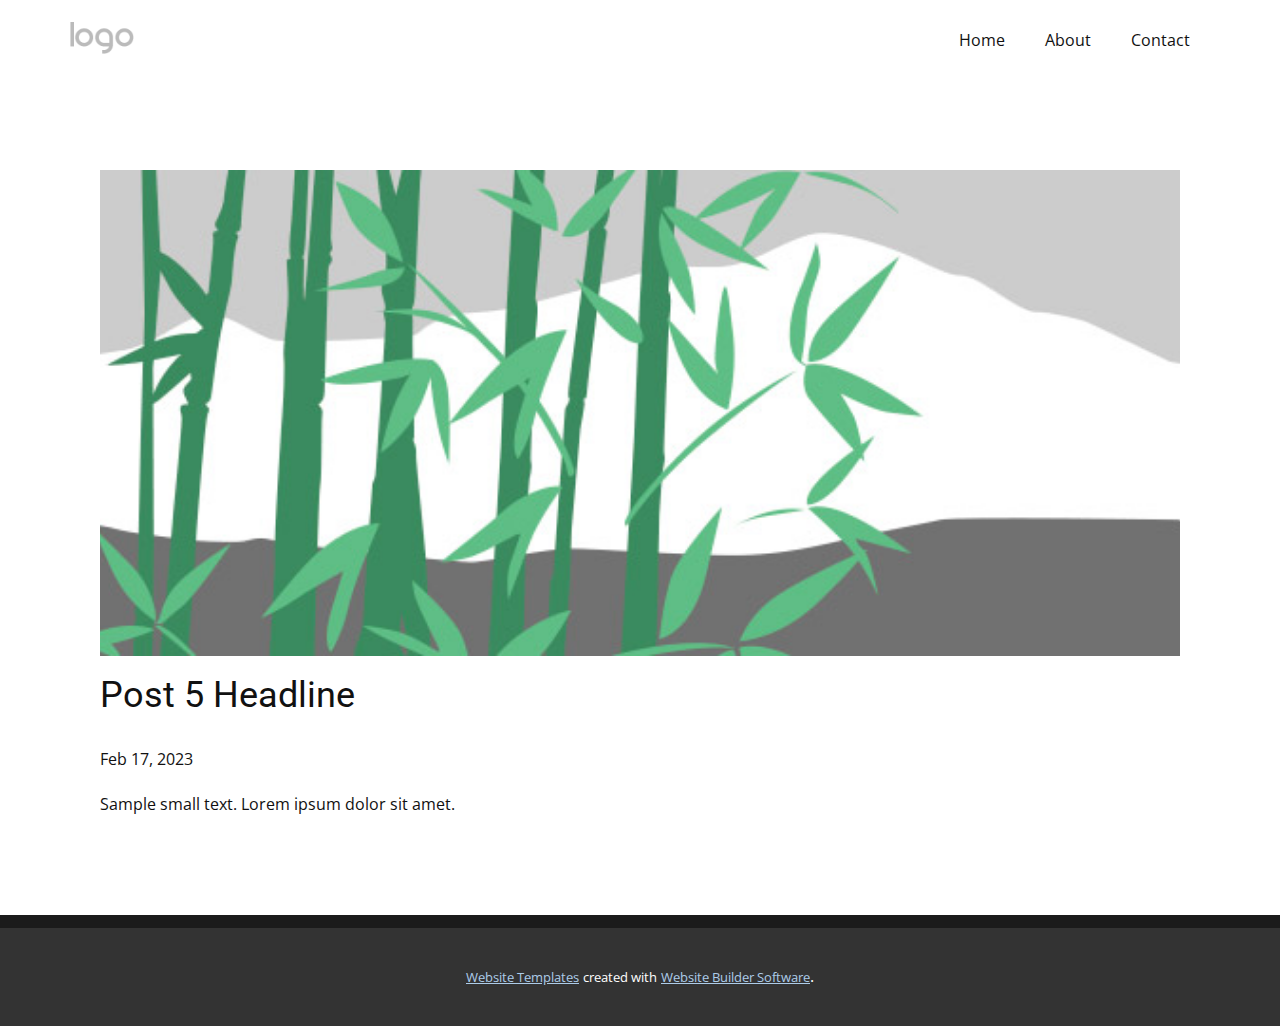
<file: blog/post-4.html>
<!DOCTYPE html>
<html style="font-size: 16px;" lang="en"><head>
    <meta name="viewport" content="width=device-width, initial-scale=1.0">
    <meta charset="utf-8">
    <meta name="keywords" content="Post 1 Headline">
    <meta name="description" content="">
    <title>Post 5 Headline</title>
    <link rel="stylesheet" href="../nicepage.css" media="screen">
<link rel="stylesheet" href="../Post-Template.css" media="screen">
    <script class="u-script" type="text/javascript" src="../jquery.js" defer=""></script>
    <script class="u-script" type="text/javascript" src="../nicepage.js" defer=""></script>
    <meta name="generator" content="Nicepage 5.5.0, nicepage.com">
    <link id="u-theme-google-font" rel="stylesheet" href="https://fonts.googleapis.com/css?family=Roboto:100,100i,300,300i,400,400i,500,500i,700,700i,900,900i|Open+Sans:300,300i,400,400i,500,500i,600,600i,700,700i,800,800i">
    
    
    <script type="application/ld+json">{
		"@context": "http://schema.org",
		"@type": "Organization",
		"name": "",
		"logo": "images/default-logo.png"
}</script>
    <meta name="theme-color" content="#478ac9">
  <meta data-intl-tel-input-cdn-path="intlTelInput/"></head>
  <body class="u-body u-xl-mode" data-lang="en"><header class="u-clearfix u-header u-header" id="sec-eae7"><div class="u-clearfix u-sheet u-valign-middle u-sheet-1">
        <a href="https://nicepage.com" class="u-image u-logo u-image-1">
          <img src="../images/default-logo.png" class="u-logo-image u-logo-image-1">
        </a>
        <nav class="u-menu u-menu-dropdown u-offcanvas u-menu-1">
          <div class="menu-collapse" style="font-size: 1rem; letter-spacing: 0px;">
            <a class="u-button-style u-custom-left-right-menu-spacing u-custom-padding-bottom u-custom-top-bottom-menu-spacing u-nav-link u-text-active-palette-1-base u-text-hover-palette-2-base" href="#">
              <svg class="u-svg-link" viewBox="0 0 24 24"><use xmlns:xlink="http://www.w3.org/1999/xlink" xlink:href="#menu-hamburger"></use></svg>
              <svg class="u-svg-content" version="1.1" id="menu-hamburger" viewBox="0 0 16 16" x="0px" y="0px" xmlns:xlink="http://www.w3.org/1999/xlink" xmlns="http://www.w3.org/2000/svg"><g><rect y="1" width="16" height="2"></rect><rect y="7" width="16" height="2"></rect><rect y="13" width="16" height="2"></rect>
</g></svg>
            </a>
          </div>
          <div class="u-nav-container">
            <ul class="u-nav u-unstyled u-nav-1"><li class="u-nav-item"><a class="u-button-style u-nav-link u-text-active-palette-1-base u-text-hover-palette-2-base" href="../Home.html" style="padding: 10px 20px;">Home</a>
</li><li class="u-nav-item"><a class="u-button-style u-nav-link u-text-active-palette-1-base u-text-hover-palette-2-base" href="../About.html" style="padding: 10px 20px;">About</a>
</li><li class="u-nav-item"><a class="u-button-style u-nav-link u-text-active-palette-1-base u-text-hover-palette-2-base" href="../Contact.html" style="padding: 10px 20px;">Contact</a>
</li></ul>
          </div>
          <div class="u-nav-container-collapse">
            <div class="u-black u-container-style u-inner-container-layout u-opacity u-opacity-95 u-sidenav">
              <div class="u-inner-container-layout u-sidenav-overflow">
                <div class="u-menu-close"></div>
                <ul class="u-align-center u-nav u-popupmenu-items u-unstyled u-nav-2"><li class="u-nav-item"><a class="u-button-style u-nav-link" href="../Home.html">Home</a>
</li><li class="u-nav-item"><a class="u-button-style u-nav-link" href="../About.html">About</a>
</li><li class="u-nav-item"><a class="u-button-style u-nav-link" href="../Contact.html">Contact</a>
</li></ul>
              </div>
            </div>
            <div class="u-black u-menu-overlay u-opacity u-opacity-70"></div>
          </div>
        </nav>
      </div></header>
    <section class="u-align-center u-clearfix u-section-1" id="sec-675f">
      <div class="u-clearfix u-sheet u-valign-middle-md u-valign-middle-sm u-valign-middle-xs u-sheet-1"><!--post_details--><!--post_details_options_json--><!--{"source":""}--><!--/post_details_options_json--><!--blog_post-->
        <div class="u-container-style u-expanded-width u-post-details u-post-details-1">
          <div class="u-container-layout u-valign-middle u-container-layout-1"><!--blog_post_image-->
            <img alt="" class="u-blog-control u-expanded-width u-image u-image-default u-image-1" src="../images/68f64b9d.jpeg"><!--/blog_post_image--><!--blog_post_header-->
            <h2 class="u-blog-control u-text u-text-1">Post 5 Headline</h2><!--/blog_post_header--><!--blog_post_metadata-->
            <div class="u-blog-control u-metadata u-metadata-1"><!--blog_post_metadata_date-->
              <span class="u-meta-date u-meta-icon">Feb 17, 2023</span><!--/blog_post_metadata_date--><!--blog_post_metadata_category-->
              <!--/blog_post_metadata_category--><!--blog_post_metadata_comments-->
              <!--/blog_post_metadata_comments-->
            </div><!--/blog_post_metadata--><!--blog_post_content-->
            <div class="u-align-justify u-blog-control u-post-content u-text u-text-2 fr-view">
  Sample small text. Lorem ipsum dolor sit amet.
  </div><!--/blog_post_content-->
          </div>
        </div><!--/blog_post--><!--/post_details-->
      </div>
    </section>
    
    
    <footer class="u-align-center u-clearfix u-custom-color-1 u-footer u-footer" id="sec-23b8"><div class="u-clearfix u-sheet u-sheet-1"></div></footer>
    <section class="u-backlink u-clearfix u-grey-80">
      <a class="u-link" href="https://nicepage.com/website-templates" target="_blank">
        <span>Website Templates</span>
      </a>
      <p class="u-text">
        <span>created with</span>
      </p>
      <a class="u-link" href="" target="_blank">
        <span>Website Builder Software</span>
      </a>. 
    </section>
  
</body></html>
</file>
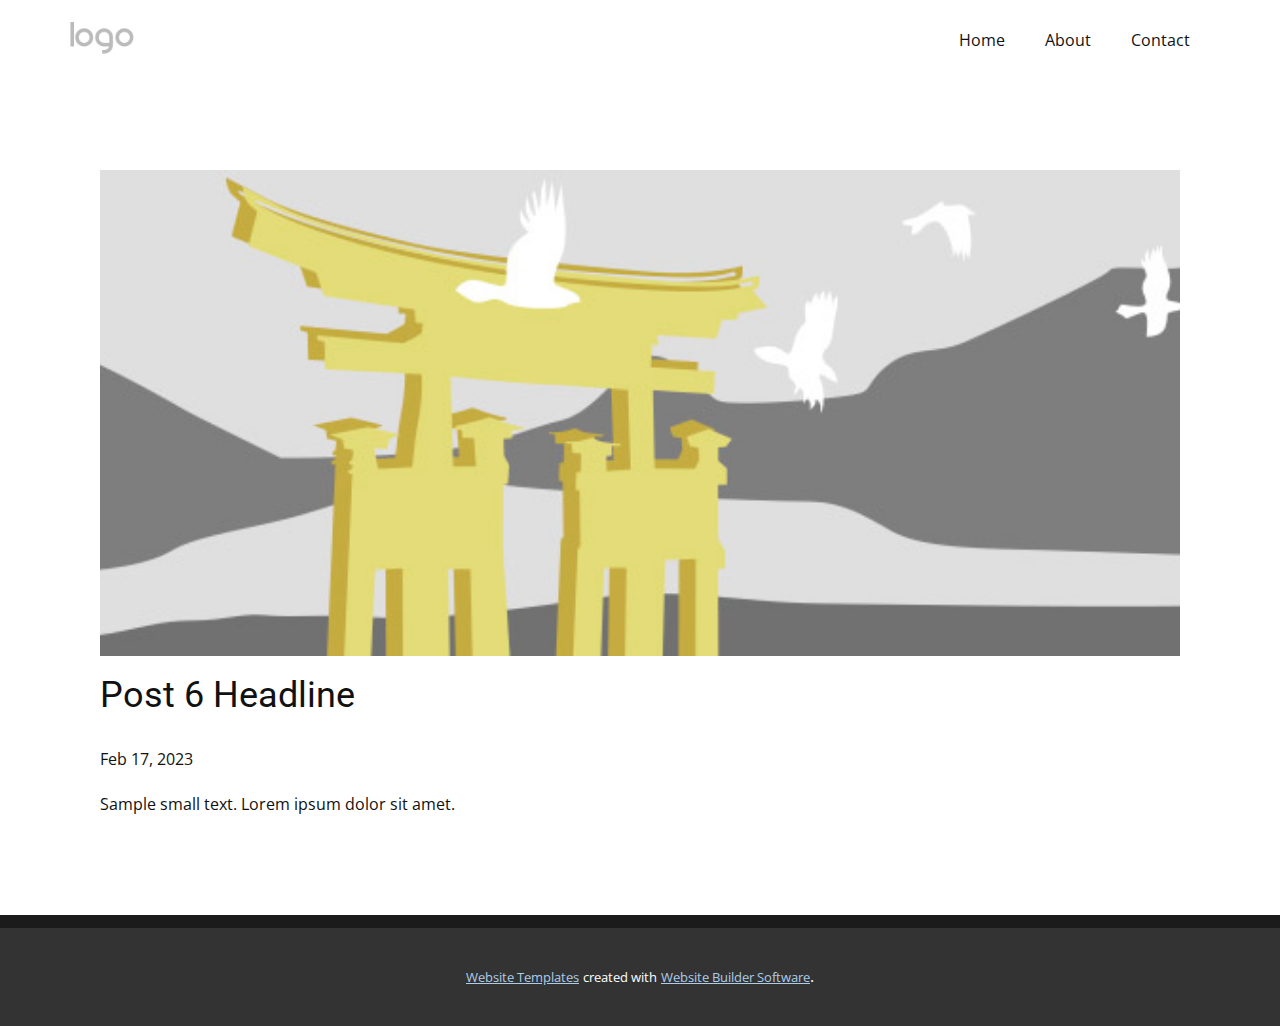
<file: blog/post-5.html>
<!DOCTYPE html>
<html style="font-size: 16px;" lang="en"><head>
    <meta name="viewport" content="width=device-width, initial-scale=1.0">
    <meta charset="utf-8">
    <meta name="keywords" content="Post 1 Headline">
    <meta name="description" content="">
    <title>Post 6 Headline</title>
    <link rel="stylesheet" href="../nicepage.css" media="screen">
<link rel="stylesheet" href="../Post-Template.css" media="screen">
    <script class="u-script" type="text/javascript" src="../jquery.js" defer=""></script>
    <script class="u-script" type="text/javascript" src="../nicepage.js" defer=""></script>
    <meta name="generator" content="Nicepage 5.5.0, nicepage.com">
    <link id="u-theme-google-font" rel="stylesheet" href="https://fonts.googleapis.com/css?family=Roboto:100,100i,300,300i,400,400i,500,500i,700,700i,900,900i|Open+Sans:300,300i,400,400i,500,500i,600,600i,700,700i,800,800i">
    
    
    <script type="application/ld+json">{
		"@context": "http://schema.org",
		"@type": "Organization",
		"name": "",
		"logo": "images/default-logo.png"
}</script>
    <meta name="theme-color" content="#478ac9">
  <meta data-intl-tel-input-cdn-path="intlTelInput/"></head>
  <body class="u-body u-xl-mode" data-lang="en"><header class="u-clearfix u-header u-header" id="sec-eae7"><div class="u-clearfix u-sheet u-valign-middle u-sheet-1">
        <a href="https://nicepage.com" class="u-image u-logo u-image-1">
          <img src="../images/default-logo.png" class="u-logo-image u-logo-image-1">
        </a>
        <nav class="u-menu u-menu-dropdown u-offcanvas u-menu-1">
          <div class="menu-collapse" style="font-size: 1rem; letter-spacing: 0px;">
            <a class="u-button-style u-custom-left-right-menu-spacing u-custom-padding-bottom u-custom-top-bottom-menu-spacing u-nav-link u-text-active-palette-1-base u-text-hover-palette-2-base" href="#">
              <svg class="u-svg-link" viewBox="0 0 24 24"><use xmlns:xlink="http://www.w3.org/1999/xlink" xlink:href="#menu-hamburger"></use></svg>
              <svg class="u-svg-content" version="1.1" id="menu-hamburger" viewBox="0 0 16 16" x="0px" y="0px" xmlns:xlink="http://www.w3.org/1999/xlink" xmlns="http://www.w3.org/2000/svg"><g><rect y="1" width="16" height="2"></rect><rect y="7" width="16" height="2"></rect><rect y="13" width="16" height="2"></rect>
</g></svg>
            </a>
          </div>
          <div class="u-nav-container">
            <ul class="u-nav u-unstyled u-nav-1"><li class="u-nav-item"><a class="u-button-style u-nav-link u-text-active-palette-1-base u-text-hover-palette-2-base" href="../Home.html" style="padding: 10px 20px;">Home</a>
</li><li class="u-nav-item"><a class="u-button-style u-nav-link u-text-active-palette-1-base u-text-hover-palette-2-base" href="../About.html" style="padding: 10px 20px;">About</a>
</li><li class="u-nav-item"><a class="u-button-style u-nav-link u-text-active-palette-1-base u-text-hover-palette-2-base" href="../Contact.html" style="padding: 10px 20px;">Contact</a>
</li></ul>
          </div>
          <div class="u-nav-container-collapse">
            <div class="u-black u-container-style u-inner-container-layout u-opacity u-opacity-95 u-sidenav">
              <div class="u-inner-container-layout u-sidenav-overflow">
                <div class="u-menu-close"></div>
                <ul class="u-align-center u-nav u-popupmenu-items u-unstyled u-nav-2"><li class="u-nav-item"><a class="u-button-style u-nav-link" href="../Home.html">Home</a>
</li><li class="u-nav-item"><a class="u-button-style u-nav-link" href="../About.html">About</a>
</li><li class="u-nav-item"><a class="u-button-style u-nav-link" href="../Contact.html">Contact</a>
</li></ul>
              </div>
            </div>
            <div class="u-black u-menu-overlay u-opacity u-opacity-70"></div>
          </div>
        </nav>
      </div></header>
    <section class="u-align-center u-clearfix u-section-1" id="sec-675f">
      <div class="u-clearfix u-sheet u-valign-middle-md u-valign-middle-sm u-valign-middle-xs u-sheet-1"><!--post_details--><!--post_details_options_json--><!--{"source":""}--><!--/post_details_options_json--><!--blog_post-->
        <div class="u-container-style u-expanded-width u-post-details u-post-details-1">
          <div class="u-container-layout u-valign-middle u-container-layout-1"><!--blog_post_image-->
            <img alt="" class="u-blog-control u-expanded-width u-image u-image-default u-image-1" src="../images/8ad73f3c.jpeg"><!--/blog_post_image--><!--blog_post_header-->
            <h2 class="u-blog-control u-text u-text-1">Post 6 Headline</h2><!--/blog_post_header--><!--blog_post_metadata-->
            <div class="u-blog-control u-metadata u-metadata-1"><!--blog_post_metadata_date-->
              <span class="u-meta-date u-meta-icon">Feb 17, 2023</span><!--/blog_post_metadata_date--><!--blog_post_metadata_category-->
              <!--/blog_post_metadata_category--><!--blog_post_metadata_comments-->
              <!--/blog_post_metadata_comments-->
            </div><!--/blog_post_metadata--><!--blog_post_content-->
            <div class="u-align-justify u-blog-control u-post-content u-text u-text-2 fr-view">
  Sample small text. Lorem ipsum dolor sit amet.
  </div><!--/blog_post_content-->
          </div>
        </div><!--/blog_post--><!--/post_details-->
      </div>
    </section>
    
    
    <footer class="u-align-center u-clearfix u-custom-color-1 u-footer u-footer" id="sec-23b8"><div class="u-clearfix u-sheet u-sheet-1"></div></footer>
    <section class="u-backlink u-clearfix u-grey-80">
      <a class="u-link" href="https://nicepage.com/website-templates" target="_blank">
        <span>Website Templates</span>
      </a>
      <p class="u-text">
        <span>created with</span>
      </p>
      <a class="u-link" href="" target="_blank">
        <span>Website Builder Software</span>
      </a>. 
    </section>
  
</body></html>
</file>
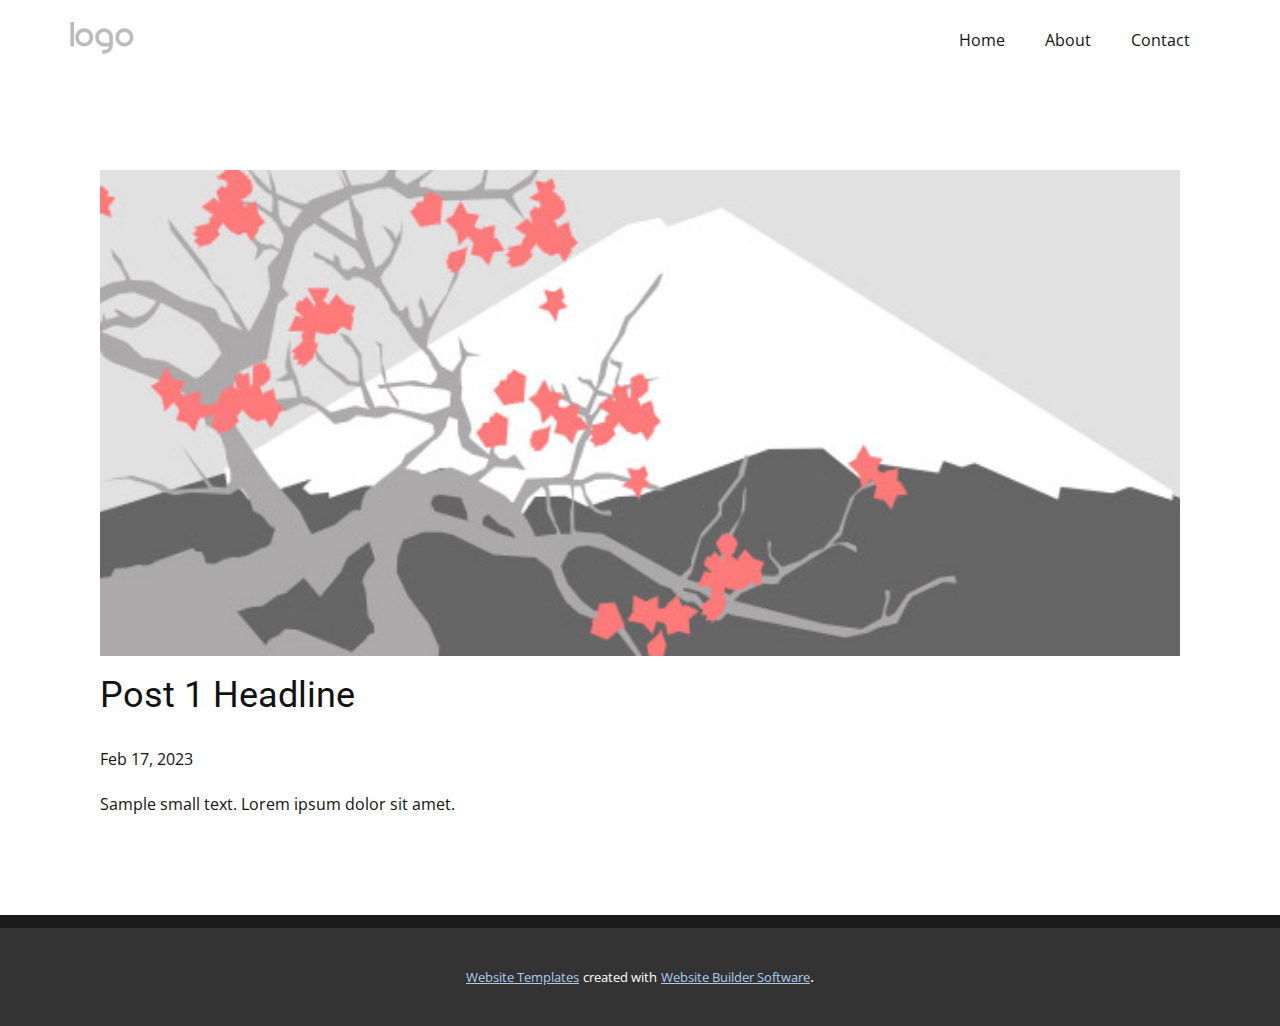
<file: blog/post.html>
<!DOCTYPE html>
<html style="font-size: 16px;" lang="en"><head>
    <meta name="viewport" content="width=device-width, initial-scale=1.0">
    <meta charset="utf-8">
    <meta name="keywords" content="Post 1 Headline">
    <meta name="description" content="">
    <title>Post 1 Headline</title>
    <link rel="stylesheet" href="../nicepage.css" media="screen">
<link rel="stylesheet" href="../Post-Template.css" media="screen">
    <script class="u-script" type="text/javascript" src="../jquery.js" defer=""></script>
    <script class="u-script" type="text/javascript" src="../nicepage.js" defer=""></script>
    <meta name="generator" content="Nicepage 5.5.0, nicepage.com">
    <link id="u-theme-google-font" rel="stylesheet" href="https://fonts.googleapis.com/css?family=Roboto:100,100i,300,300i,400,400i,500,500i,700,700i,900,900i|Open+Sans:300,300i,400,400i,500,500i,600,600i,700,700i,800,800i">
    
    
    <script type="application/ld+json">{
		"@context": "http://schema.org",
		"@type": "Organization",
		"name": "",
		"logo": "images/default-logo.png"
}</script>
    <meta name="theme-color" content="#478ac9">
  <meta data-intl-tel-input-cdn-path="intlTelInput/"></head>
  <body class="u-body u-xl-mode" data-lang="en"><header class="u-clearfix u-header u-header" id="sec-eae7"><div class="u-clearfix u-sheet u-valign-middle u-sheet-1">
        <a href="https://nicepage.com" class="u-image u-logo u-image-1">
          <img src="../images/default-logo.png" class="u-logo-image u-logo-image-1">
        </a>
        <nav class="u-menu u-menu-dropdown u-offcanvas u-menu-1">
          <div class="menu-collapse" style="font-size: 1rem; letter-spacing: 0px;">
            <a class="u-button-style u-custom-left-right-menu-spacing u-custom-padding-bottom u-custom-top-bottom-menu-spacing u-nav-link u-text-active-palette-1-base u-text-hover-palette-2-base" href="#">
              <svg class="u-svg-link" viewBox="0 0 24 24"><use xmlns:xlink="http://www.w3.org/1999/xlink" xlink:href="#menu-hamburger"></use></svg>
              <svg class="u-svg-content" version="1.1" id="menu-hamburger" viewBox="0 0 16 16" x="0px" y="0px" xmlns:xlink="http://www.w3.org/1999/xlink" xmlns="http://www.w3.org/2000/svg"><g><rect y="1" width="16" height="2"></rect><rect y="7" width="16" height="2"></rect><rect y="13" width="16" height="2"></rect>
</g></svg>
            </a>
          </div>
          <div class="u-nav-container">
            <ul class="u-nav u-unstyled u-nav-1"><li class="u-nav-item"><a class="u-button-style u-nav-link u-text-active-palette-1-base u-text-hover-palette-2-base" href="../Home.html" style="padding: 10px 20px;">Home</a>
</li><li class="u-nav-item"><a class="u-button-style u-nav-link u-text-active-palette-1-base u-text-hover-palette-2-base" href="../About.html" style="padding: 10px 20px;">About</a>
</li><li class="u-nav-item"><a class="u-button-style u-nav-link u-text-active-palette-1-base u-text-hover-palette-2-base" href="../Contact.html" style="padding: 10px 20px;">Contact</a>
</li></ul>
          </div>
          <div class="u-nav-container-collapse">
            <div class="u-black u-container-style u-inner-container-layout u-opacity u-opacity-95 u-sidenav">
              <div class="u-inner-container-layout u-sidenav-overflow">
                <div class="u-menu-close"></div>
                <ul class="u-align-center u-nav u-popupmenu-items u-unstyled u-nav-2"><li class="u-nav-item"><a class="u-button-style u-nav-link" href="../Home.html">Home</a>
</li><li class="u-nav-item"><a class="u-button-style u-nav-link" href="../About.html">About</a>
</li><li class="u-nav-item"><a class="u-button-style u-nav-link" href="../Contact.html">Contact</a>
</li></ul>
              </div>
            </div>
            <div class="u-black u-menu-overlay u-opacity u-opacity-70"></div>
          </div>
        </nav>
      </div></header>
    <section class="u-align-center u-clearfix u-section-1" id="sec-675f">
      <div class="u-clearfix u-sheet u-valign-middle-md u-valign-middle-sm u-valign-middle-xs u-sheet-1"><!--post_details--><!--post_details_options_json--><!--{"source":""}--><!--/post_details_options_json--><!--blog_post-->
        <div class="u-container-style u-expanded-width u-post-details u-post-details-1">
          <div class="u-container-layout u-valign-middle u-container-layout-1"><!--blog_post_image-->
            <img alt="" class="u-blog-control u-expanded-width u-image u-image-default u-image-1" src="../images/0fd3416c.jpeg"><!--/blog_post_image--><!--blog_post_header-->
            <h2 class="u-blog-control u-text u-text-1">Post 1 Headline</h2><!--/blog_post_header--><!--blog_post_metadata-->
            <div class="u-blog-control u-metadata u-metadata-1"><!--blog_post_metadata_date-->
              <span class="u-meta-date u-meta-icon">Feb 17, 2023</span><!--/blog_post_metadata_date--><!--blog_post_metadata_category-->
              <!--/blog_post_metadata_category--><!--blog_post_metadata_comments-->
              <!--/blog_post_metadata_comments-->
            </div><!--/blog_post_metadata--><!--blog_post_content-->
            <div class="u-align-justify u-blog-control u-post-content u-text u-text-2 fr-view">
  Sample small text. Lorem ipsum dolor sit amet.
  </div><!--/blog_post_content-->
          </div>
        </div><!--/blog_post--><!--/post_details-->
      </div>
    </section>
    
    
    <footer class="u-align-center u-clearfix u-custom-color-1 u-footer u-footer" id="sec-23b8"><div class="u-clearfix u-sheet u-sheet-1"></div></footer>
    <section class="u-backlink u-clearfix u-grey-80">
      <a class="u-link" href="https://nicepage.com/website-templates" target="_blank">
        <span>Website Templates</span>
      </a>
      <p class="u-text">
        <span>created with</span>
      </p>
      <a class="u-link" href="" target="_blank">
        <span>Website Builder Software</span>
      </a>. 
    </section>
  
</body></html>
</file>
<file: Contact.css>
.u-section-1 .u-sheet-1 {
  min-height: 400px;
}
</file>
<file: Blog-Template.css>
.u-section-1 .u-sheet-1 {
  min-height: 561px;
}

.u-section-1 .u-blog-1 {
  margin-top: 60px;
  margin-bottom: 60px;
  height: auto;
}

.u-section-1 .u-repeater-1 {
  grid-template-columns: calc(33.3333% - 14.6667px) calc(33.3333% - 14.6667px) calc(33.3333% - 14.6667px);
  grid-gap: 22px 22px;
  min-height: 441px;
}

.u-section-1 .u-repeater-item-1 {
  background-image: none;
}

.u-section-1 .u-container-layout-1 {
  padding: 30px 20px;
}

.u-section-1 .u-text-1 {
  margin-top: 0;
  margin-bottom: 0;
}

.u-section-1 .u-image-1 {
  height: 222px;
  margin-top: 17px;
  margin-bottom: 0;
}

.u-section-1 .u-text-2 {
  margin-top: 20px;
  margin-bottom: 0;
}

.u-section-1 .u-btn-1 {
  background-image: none;
  border-style: solid;
  margin: 17px auto 0 0;
  padding: 0;
}

.u-section-1 .u-container-layout-2 {
  padding: 30px 20px;
}

.u-section-1 .u-text-3 {
  margin-top: 0;
  margin-bottom: 0;
}

.u-section-1 .u-image-2 {
  height: 222px;
  margin-top: 17px;
  margin-bottom: 0;
}

.u-section-1 .u-text-4 {
  margin-top: 20px;
  margin-bottom: 0;
}

.u-section-1 .u-btn-2 {
  background-image: none;
  border-style: solid;
  margin: 17px auto 0 0;
  padding: 0;
}

.u-section-1 .u-container-layout-3 {
  padding: 30px 20px;
}

.u-section-1 .u-text-5 {
  margin-top: 0;
  margin-bottom: 0;
}

.u-section-1 .u-image-3 {
  height: 222px;
  margin-top: 17px;
  margin-bottom: 0;
}

.u-section-1 .u-text-6 {
  margin-top: 20px;
  margin-bottom: 0;
}

.u-section-1 .u-btn-3 {
  background-image: none;
  border-style: solid;
  margin: 17px auto 0 0;
  padding: 0;
}

@media (max-width: 1199px) {
  .u-section-1 .u-sheet-1 {
    min-height: 484px;
  }
}

@media (max-width: 991px) {
  .u-section-1 .u-sheet-1 {
    min-height: 956px;
  }

  .u-section-1 .u-repeater-1 {
    grid-template-columns: calc(50% - 11px) calc(50% - 11px);
  }
}

@media (max-width: 767px) {
  .u-section-1 .u-repeater-1 {
    grid-template-columns: 100%;
  }

  .u-section-1 .u-container-layout-1 {
    padding-left: 10px;
    padding-right: 10px;
  }

  .u-section-1 .u-image-1 {
    height: 278px;
  }

  .u-section-1 .u-container-layout-2 {
    padding-left: 10px;
    padding-right: 10px;
  }

  .u-section-1 .u-image-2 {
    height: 278px;
  }

  .u-section-1 .u-container-layout-3 {
    padding-left: 10px;
    padding-right: 10px;
  }

  .u-section-1 .u-image-3 {
    height: 278px;
  }
}
</file>
<file: Post-Template.css>
.u-section-1 .u-sheet-1 {
  min-height: 835px;
}

.u-section-1 .u-post-details-1 {
  min-height: 375px;
  margin-top: 60px;
  margin-bottom: -10px;
}

.u-section-1 .u-container-layout-1 {
  padding: 30px;
}

.u-section-1 .u-image-1 {
  height: 486px;
  margin-top: 0;
  margin-bottom: 0;
  margin-left: 0;
}

.u-section-1 .u-text-1 {
  margin-top: 20px;
  margin-bottom: 0;
  margin-left: 0;
}

.u-section-1 .u-metadata-1 {
  margin-top: 30px;
  margin-bottom: 0;
  margin-left: 0;
}

.u-section-1 .u-text-2 {
  margin-bottom: 0;
  margin-top: 20px;
  margin-left: 0;
}

@media (max-width: 1199px) {
  .u-section-1 .u-image-1 {
    margin-left: initial;
  }
}

@media (max-width: 991px) {
  .u-section-1 .u-sheet-1 {
    min-height: 782px;
  }

  .u-section-1 .u-post-details-1 {
    margin-bottom: 60px;
  }

  .u-section-1 .u-image-1 {
    height: 423px;
    margin-left: initial;
  }
}

@media (max-width: 767px) {
  .u-section-1 .u-sheet-1 {
    min-height: 722px;
  }

  .u-section-1 .u-container-layout-1 {
    padding-left: 10px;
    padding-right: 10px;
  }

  .u-section-1 .u-image-1 {
    height: 354px;
    margin-top: 9px;
    margin-left: initial;
  }
}

@media (max-width: 575px) {
  .u-section-1 .u-sheet-1 {
    min-height: 835px;
  }

  .u-section-1 .u-post-details-1 {
    margin-bottom: -10px;
  }

  .u-section-1 .u-container-layout-1 {
    padding-left: 30px;
    padding-right: 30px;
  }

  .u-section-1 .u-image-1 {
    height: 486px;
    margin-top: 0;
    margin-left: initial;
  }
}
</file>
